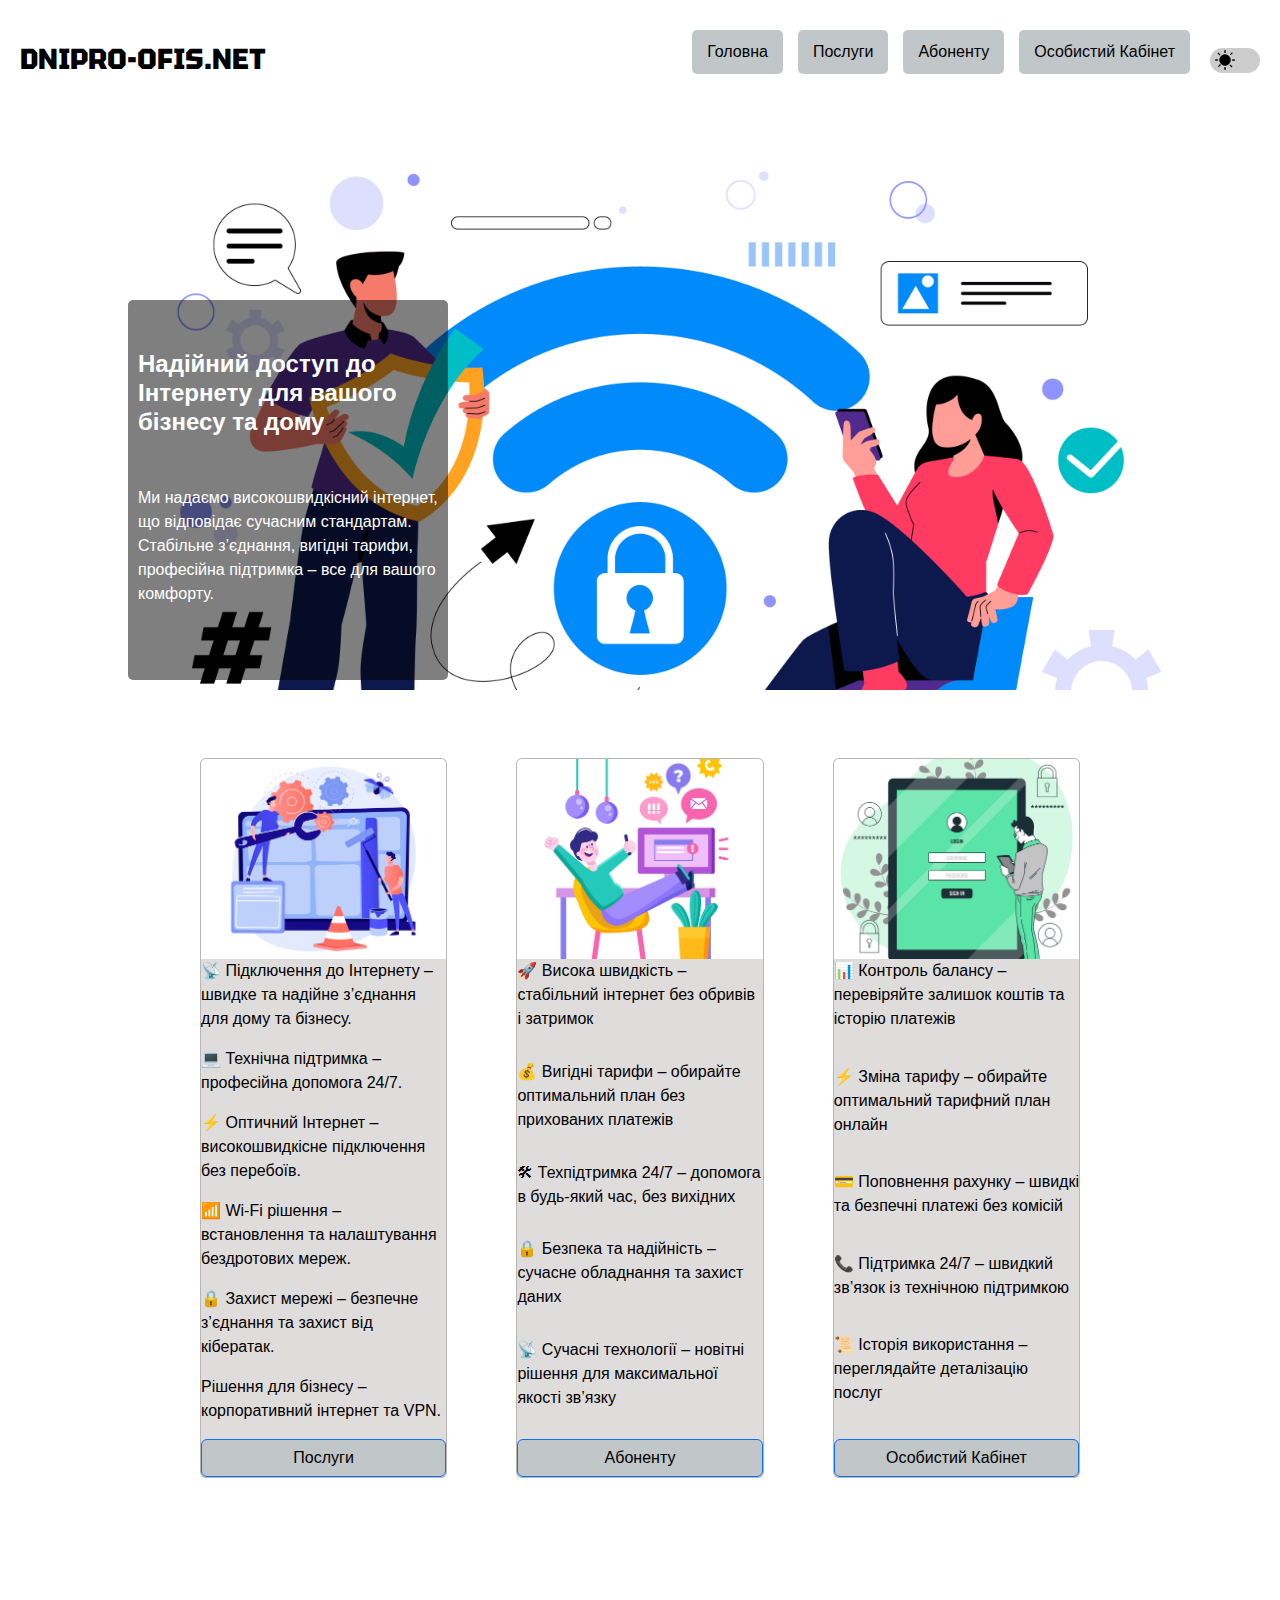
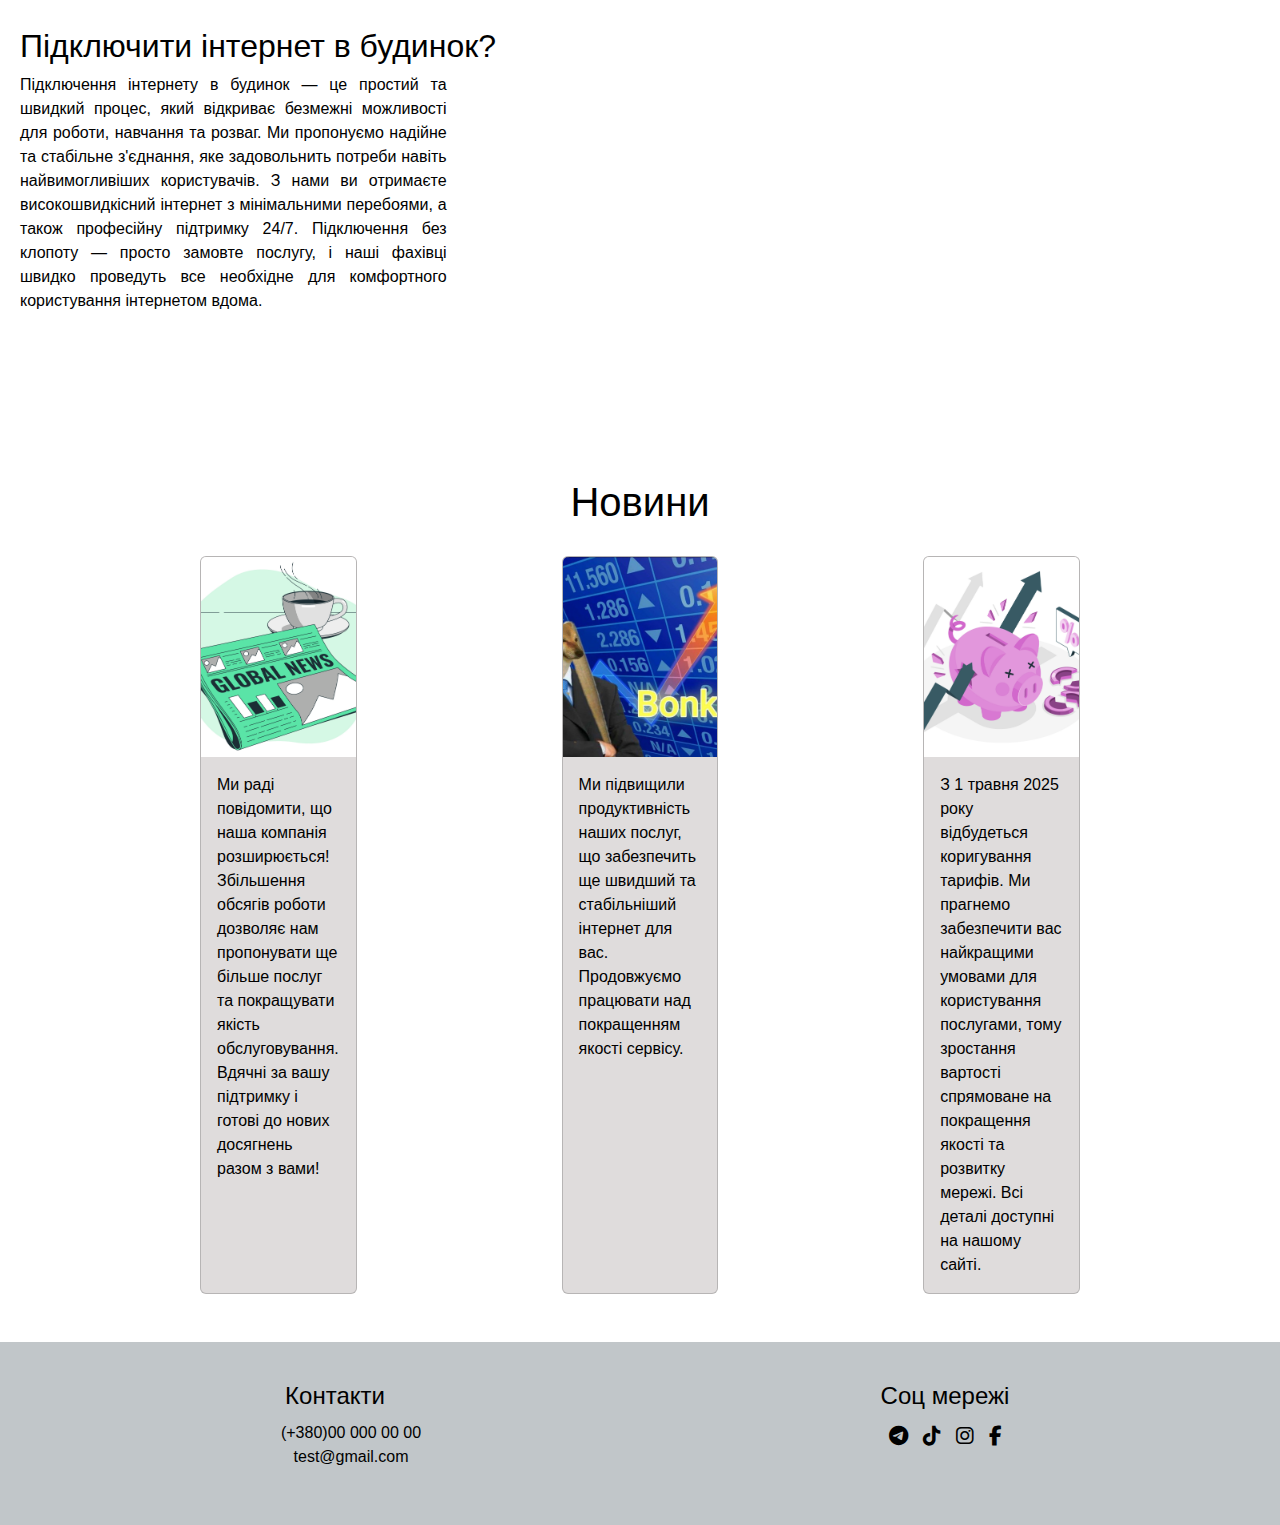
<file: index.html>
<!DOCTYPE html>
<html lang="uk">
<head>
    <meta charset="UTF-8">
    <meta name="viewport" content="width=device-width, initial-scale=1.0">
    <title>Dnipro-ofis.net - Надійний Інтернет для дому та бізнесу</title>
    <meta name="description" content="Надаємо високошвидкісний інтернет для дому та бізнесу. Стабільне з'єднання, вигідні тарифи, професійна підтримка 24/7.">
    <meta name="keywords" content="Інтернет, Послуги, Тарифи, Технічна підтримка, Підключення, Wi-Fi, VPN, Dnipro-ofis.net, якість">
   
    <link rel="icon" type="image/x-icon" href="img/icon.png">
    <link href="https://cdn.jsdelivr.net/npm/bootstrap@5.3.3/dist/css/bootstrap.min.css" rel="stylesheet" integrity="sha384-QWTKZyjpPEjISv5WaRU9OFeRpok6YctnYmDr5pNlyT2bRjXh0JMhjY6hW+ALEwIH" crossorigin="anonymous">
    <link rel="stylesheet" href="css/home.css" type="text/css">
    <link rel="stylesheet" type="text/css" href="https://cdnjs.cloudflare.com/ajax/libs/font-awesome/6.7.2/css/all.min.css" integrity="sha512-Evv84Mr4kqVGRNSgIGL/F/aIDqQb7xQ2vcrdIwxfjThSH8CSR7PBEakCr51Ck+w+/U6swU2Im1vVX0SVk9ABhg==" crossorigin="anonymous" referrerpolicy="no-referrer">
    <link rel="preconnect" href="https://fonts.googleapis.com">
    <link rel="preconnect" href="https://fonts.gstatic.com" crossorigin>
    <link href="https://fonts.googleapis.com/css2?family=Tektur:wght@400..900&display=swap" rel="stylesheet">
    
    <script >
        function googleTranslateElementInit() {
            new google.translate.TranslateElement({
                pageLanguage: 'uk', 
                includedLanguages: 'en,uk,ru,de,pl,es,fr', 
                layout: google.translate.TranslateElement.InlineLayout.SIMPLE
            }, 'google_translate_element');
        }
    </script>
    <script src="//translate.google.com/translate_a/element.js?cb=googleTranslateElementInit"></script>
</head>
<body>
    <div id="google_translate_element"></div>
    <div class="wrapper">
        <header class="cont">
            <!-- Голова -->
            <div class="container">
                <div class="header">
                    <span class="logo">Dnipro-ofis.net</span>
                    <div class="menu">
                        <ul class="menu">
                            <li><a href="index.html">Головна</a></li>
                            <li><a href="html/poslygu.html">Послуги</a></li>
                            <li><a href="html/abonent.html">Абоненту</a></li>
                            <li><a href="html/oskab.html">Особистий Кабінет</a></li>
                        </ul>
                        <div class="theme-toggle">
                            <label class="switch">
                                <input type="checkbox" id="theme-toggle">
                                <span class="slider">
                                    <img class="icon sun" src="img/sun.png" alt="Сонце">
                                    <img class="icon moon" src="img/moon.png" alt="Місяць">
                                </span>
                            </label>
                        </div>
                    </div>
                </div>
                <!-- Слайд -->
                <div id="carouselExample" class="carousel slide" data-bs-ride="carousel">
                    <div class="carousel-inner">
                        <div class="carousel-item active">
                            <img src="img/slaid1.jpg" class="d-block w-100" alt="">
                            <div class="carousel-caption d-md-block">
                                <h5>Надійний доступ до Інтернету для вашого бізнесу та дому</h5>
                                <p>Ми надаємо високошвидкісний інтернет, що відповідає сучасним стандартам. Стабільне з’єднання, вигідні тарифи, професійна підтримка – все для вашого комфорту.</p>
                            </div>
                        </div>
                        <div class="carousel-item">
                            <img src="img/slaid2.jpg" class="d-block w-100" alt="">
                            <div class="carousel-caption d-md-block">
                                <h5>Наші переваги</h5>
                                <p>✅ Висока швидкість і стабільний зв’язок</p>
                                <p>✅ Гнучкі тарифні плани для кожного</p>
                                <p>✅ 24/7 технічна підтримка</p>
                                <p>✅ Сучасні технології та обладнання</p>
                            </div>
                        </div>
                        <div class="carousel-item">
                            <img src="img/slaid4.jpg" class="d-block w-100" alt="">
                            <div class="carousel-caption d-md-block">
                                <h5>Контакти</h5>
                                <p>📍 Адреса:вул.Дмитра Яворницького 5</p>
                                <p>📞 Телефон: 095 000 00 00</p>
                                <p>📧 Email: test@gmail.com</p>
                            </div>
                        </div>
                    </div>
                    <button class="carousel-control-prev" type="button" data-bs-target="#carouselExample" data-bs-slide="prev">
                        <span class="carousel-control-prev-icon" aria-hidden="true"></span>
                        <span class="visually-hidden">Previous</span>
                    </button>
                    <button class="carousel-control-next" type="button" data-bs-target="#carouselExample" data-bs-slide="next">
                        <span class="carousel-control-next-icon" aria-hidden="true"></span>
                        <span class="visually-hidden">Next</span>
                    </button>
                </div>
            </div>
                <!-- 3 столба -->
                <div class="row mt-5">
                    <div class="col-md-43">
                        <div class="card">
                            <img src="img/poslg2.jpg" class="card-img-top" alt="">
                            <div class="card-body3">
                                <p>📡 Підключення до Інтернету – швидке та надійне з’єднання для дому та бізнесу.</p>
                                <p>💻 Технічна підтримка – професійна допомога 24/7.</p>
                                <p>⚡ Оптичний Інтернет – високошвидкісне підключення без перебоїв.</p>
                                <p>📶 Wi-Fi рішення – встановлення та налаштування бездротових мереж.</p>
                                <p>🔒 Захист мережі – безпечне з’єднання та захист від кібератак.</p>
                                <p>Рішення для бізнесу – корпоративний інтернет та VPN.</p>
                                <a href="html/poslygu.html" class="btn btn-primary">Послуги</a>
                            </div>
                        </div>
                    </div>
                    <div class="col-md-43">
                        <div class="card">
                            <img src="img/abon.jpg" class="card-img-top" alt="">
                            <div class="card-body3">
                                <p>🚀 Висока швидкість – стабільний інтернет без обривів і затримок</p>
                                <p>💰 Вигідні тарифи – обирайте оптимальний план без прихованих платежів</p>
                                <p>🛠 Техпідтримка 24/7 – допомога в будь-який час, без вихідних</p>
                                <p>🔒 Безпека та надійність – сучасне обладнання та захист даних</p>
                                <p>📡 Сучасні технології – новітні рішення для максимальної якості зв’язку</p>
                                <a href="html/abonent.html" class="btn btn-primary">Абоненту</a>
                            </div>
                        </div>
                    </div>
                    <div class="col-md-43">
                        <div class="card">
                            <img src="img/log.jpg" class="card-img-top" alt="">
                            <div class="card-body3">
                                <p>📊 Контроль балансу – перевіряйте залишок коштів та історію платежів</p>
                                <p>⚡ Зміна тарифу – обирайте оптимальний тарифний план онлайн</p>
                                <p>💳 Поповнення рахунку – швидкі та безпечні платежі без комісій</p>
                                <p>📞 Підтримка 24/7 – швидкий зв’язок із технічною підтримкою</p>
                                <p>📜 Історія використання – переглядайте деталізацію послуг</p>
                                <a href="html/oskab.html" class="btn btn-primary">Особистий Кабінет</a>
                            </div>
                        </div>
                    </div>
                </div>
                <!-- Текст Фото -->
                <div class="ron mt-5 d-flex align-items-center">
                    <div class="col-md-8">
                        <h2>Підключити інтернет в будинок?</h2>
                        <p class="custom-paragraph">
                            Підключення інтернету в будинок — це простий та швидкий процес, який відкриває безмежні можливості для роботи, навчання та розваг. Ми пропонуємо надійне та стабільне з'єднання, яке задовольнить потреби навіть найвимогливіших користувачів. З нами ви отримаєте високошвидкісний інтернет з мінімальними перебоями, а також професійну підтримку 24/7. Підключення без клопоту — просто замовте послугу, і наші фахівці швидко проведуть все необхідне для комфортного користування інтернетом вдома.
                        </p>
                    </div>
                    <div class="col-md-4">
                        <div class="hero-img">
                            <img src="img/women.jpg" class="img-fluid" alt="">
                        </div>
                    </div>
                </div>
                <!-- Новини -->
                <div class="row mt-5">
                    <h1>Новини</h1>
                    <div class="col-md-4">
                        <div class="card">
                            <img src="img/news.jpg" class="card-img-top" alt="">
                            <div class="card-body">
                                <p class="card-text">Ми раді повідомити, що наша компанія розширюється! Збільшення обсягів роботи дозволяє нам пропонувати ще більше послуг та покращувати якість обслуговування. Вдячні за вашу підтримку і готові до нових досягнень разом з вами!</p>
                            </div>
                        </div>
                    </div>
                    <div class="col-md-4">
                        <div class="card">
                            <img src="img/bonks.jpg" class="card-img-top" alt="">
                            <div class="card-body">
                                <p class="card-text">Ми підвищили продуктивність наших послуг, що забезпечить ще швидший та стабільніший інтернет для вас. Продовжуємо працювати над покращенням якості сервісу.</p>
                            </div>
                        </div>
                    </div>
                    <div class="col-md-4">
                        <div class="card">
                            <img src="img/cena_stonks.jpg" class="card-img-top" alt="">
                            <div class="card-body">
                                <p class="card-text">З 1 травня 2025 року відбудеться коригування тарифів. Ми прагнемо забезпечити вас найкращими умовами для користування послугами, тому зростання вартості спрямоване на покращення якості та розвитку мережі. Всі деталі доступні на нашому сайті.</p>
                            </div>
                        </div>
                    </div>
                </div>
                <!-- Підвал -->
                <div class="footer mt-5">
                    <div class="container">
                        <div class="rov">
                            <div class="footer-col">
                                <h4>Контакти</h4>
                                <ul>
                                    <li>(+380)00 000 00 00</li>
                                    <li>test@gmail.com</li>
                                </ul>
                            </div>
                            <div class="footer-col">
                                <h4>Соц мережі</h4>
                                <div class="social-links">
                                    <a href="#"><i class="fab fa-telegram"></i></a>
                                    <a href="#"><i class="fab fa-tiktok"></i></a>
                                    <a href="#"><i class="fab fa-instagram"></i></a>
                                    <a href="#"><i class="fab fa-facebook-f"></i></a>
                                </div>
                            </div>
                        </div>
                    </div>
                </div>
        </header>
    </div>
<script src="https://cdn.jsdelivr.net/npm/bootstrap@5.3.3/dist/js/bootstrap.bundle.min.js" integrity="sha384-YvpcrYf0tY3lHB60NNkmXc5s9fDVZLESaAA55NDzOxhy9GkcIdslK1eN7N6jIeHz" crossorigin="anonymous"></script>
<script>
    window.addEventListener("scroll", function() {
        const heroImage = document.querySelector('.hero-img');
        const rect = heroImage.getBoundingClientRect();

        // Перевіряємо, чи зображення потрапило в область видимості
        if (rect.top < window.innerHeight - 100) {
            heroImage.classList.add('show');
        }
    });
</script>
<script src="javascript/home.js"></script>
</body>
</html>
</file>
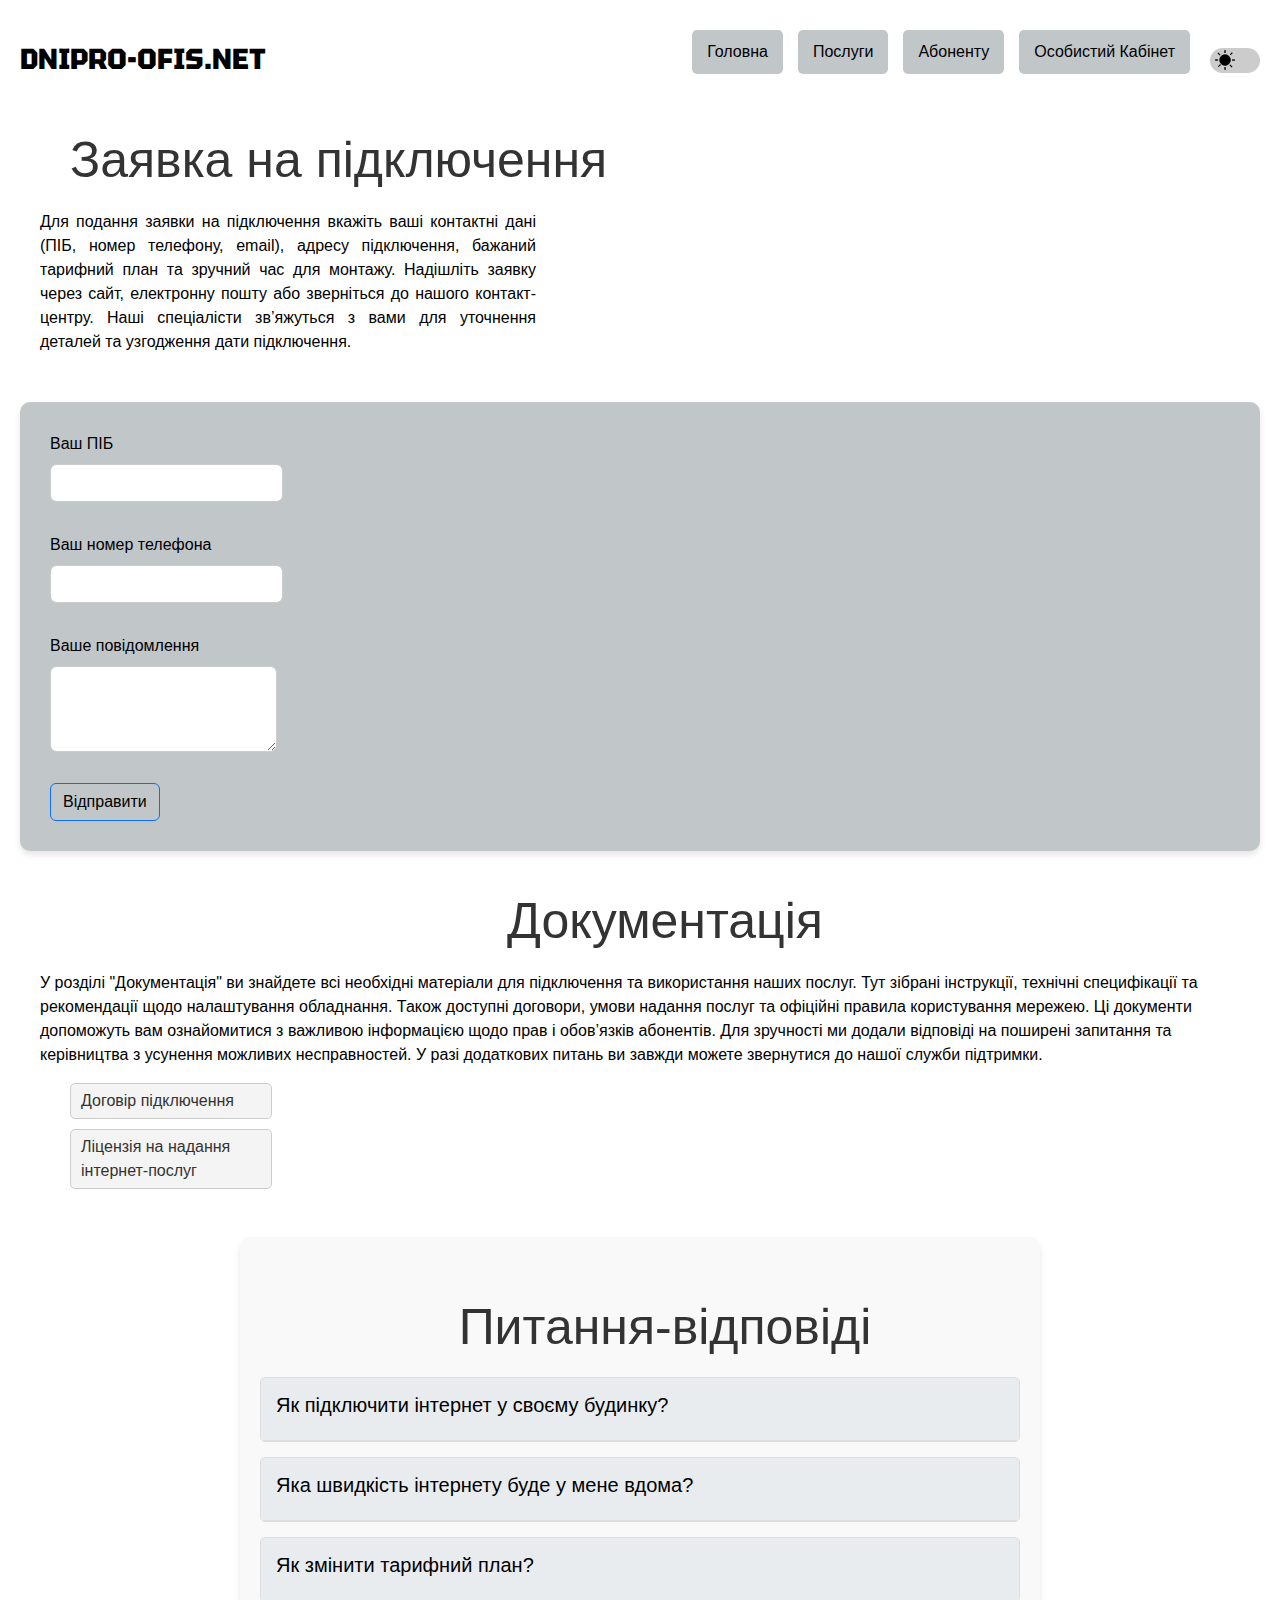
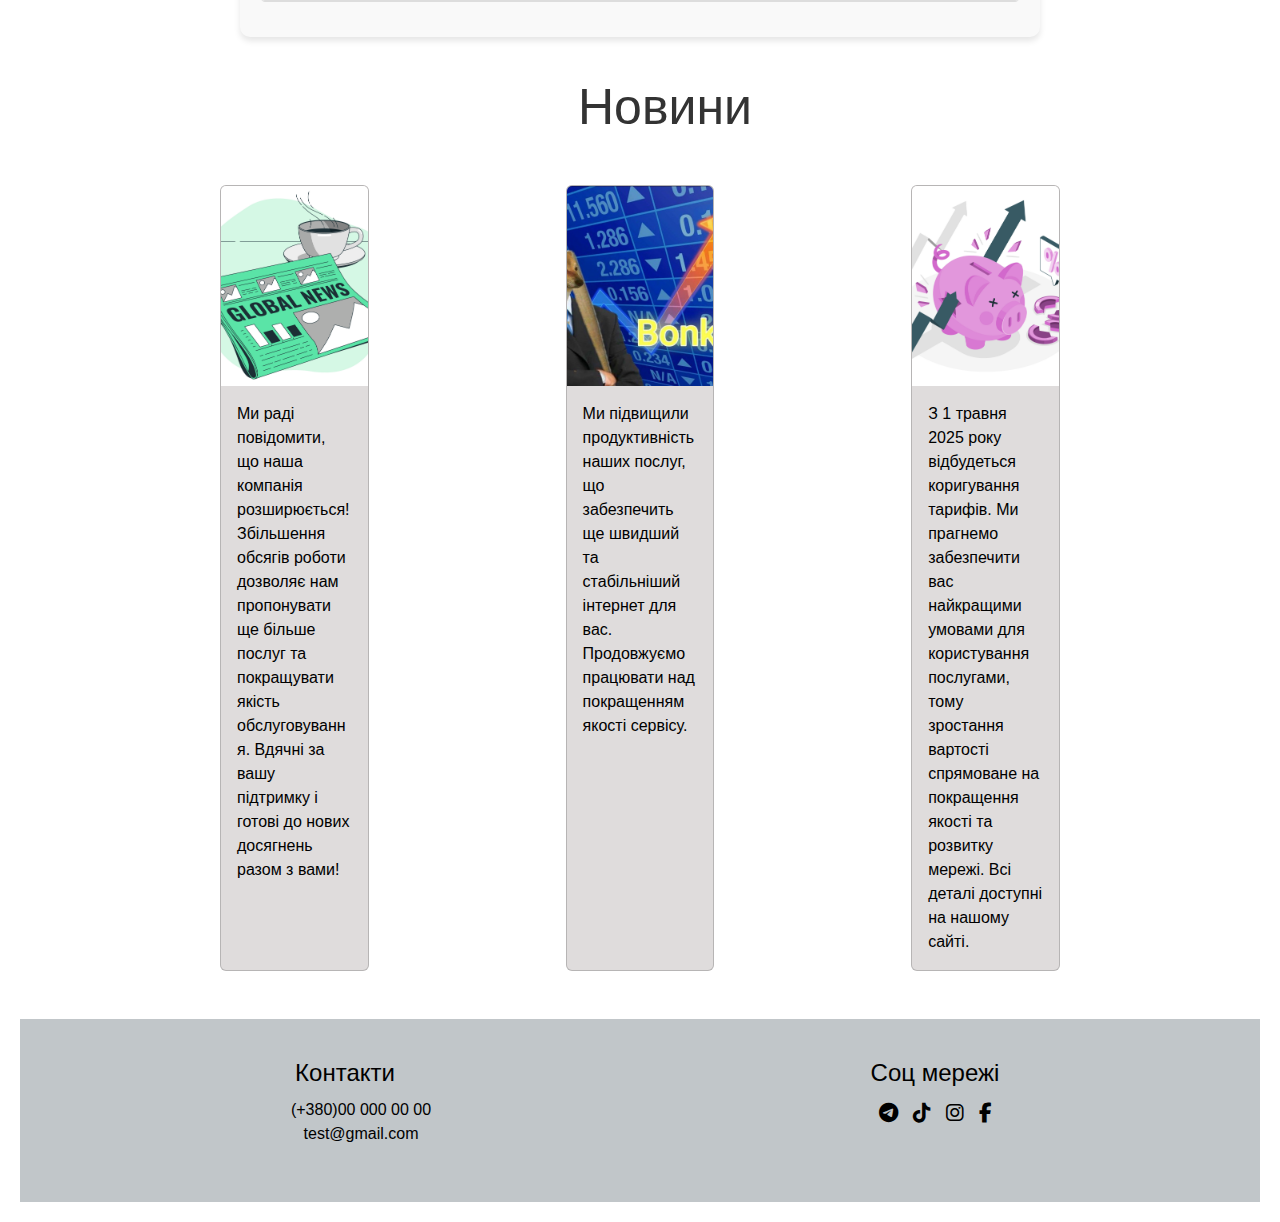
<file: html/abonent.html>
<!DOCTYPE html>
<html lang="uk">
<head>
    <meta charset="UTF-8">
    <meta name="viewport" content="width=device-width, initial-scale=1.0">
    <title>Для абонентів - Dnipro-ofis.net</title>
    <meta name="description" content="Інформація для абонентів: як підключити інтернет, змінити тариф, оплатити послуги або отримати технічну підтримку.">
    <meta name="keywords" content="Інтернет, Послуги, Тарифи, Технічна підтримка, Підключення, Wi-Fi, VPN, Dnipro-ofis.net">

    <link rel="icon" type="image/x-icon" href="../img/icon.png">
    <link href="https://cdn.jsdelivr.net/npm/bootstrap@5.3.3/dist/css/bootstrap.min.css" rel="stylesheet" integrity="sha384-QWTKZyjpPEjISv5WaRU9OFeRpok6YctnYmDr5pNlyT2bRjXh0JMhjY6hW+ALEwIH" crossorigin="anonymous">
    <link rel="stylesheet" href="../css/home.css" type="text/css">
    <link rel="stylesheet" href="../css/abonent.css" type="text/css">
    <link rel="stylesheet" type="text/css" href="https://cdnjs.cloudflare.com/ajax/libs/font-awesome/6.7.2/css/all.min.css" integrity="sha512-Evv84Mr4kqVGRNSgIGL/F/aIDqQb7xQ2vcrdIwxfjThSH8CSR7PBEakCr51Ck+w+/U6swU2Im1vVX0SVk9ABhg==" crossorigin="anonymous" referrerpolicy="no-referrer">
    <link rel="preconnect" href="https://fonts.googleapis.com">
    <link rel="preconnect" href="https://fonts.gstatic.com" crossorigin>
    <link href="https://fonts.googleapis.com/css2?family=Tektur:wght@400..900&display=swap" rel="stylesheet">
    
    <script>
        function googleTranslateElementInit() {
            new google.translate.TranslateElement({
                pageLanguage: 'uk', 
                includedLanguages: 'en,uk,ru,de,pl,es,fr', 
                layout: google.translate.TranslateElement.InlineLayout.SIMPLE
            }, 'google_translate_element');
        }
    </script>
    <script src="//translate.google.com/translate_a/element.js?cb=googleTranslateElementInit"></script>
</head>
<body>
    <div id="google_translate_element"></div>
    <div class="wrapper">
        <header class="cont">
            <!-- Голова -->
            <div class="container">
                <div class="header">
                    <span class="logo">Dnipro-ofis.net</span>
                    <div class="menu">
                        <ul class="menu">
                            <li><a href="../index.html">Головна</a></li>
                            <li><a href="poslygu.html">Послуги</a></li>
                            <li><a href="abonent.html">Абоненту</a></li>
                            <li><a href="oskab.html">Особистий Кабінет</a></li>
                        </ul>
                        <div class="theme-toggle">
                            <label class="switch">
                                <input type="checkbox" id="theme-toggle">
                                <span class="slider">
                                    <img class="icon sun" src="../img/sun.png" alt="Сонце">
                                    <img class="icon moon" src="../img/moon.png" alt="Місяць">
                                </span>
                            </label>
                        </div>
                    </div>
                </div>
                <!--Зворотній зв'язок-->
                <h1 class="section-title">Заявка на підключення</h1>
                <p class="section">Для подання заявки на підключення вкажіть ваші контактні дані (ПІБ, номер телефону, email), адресу підключення, бажаний тарифний план та зручний час для монтажу. Надішліть заявку через сайт, електронну пошту або зверніться до нашого контакт-центру. Наші спеціалісти зв’яжуться з вами для уточнення деталей та узгодження дати підключення.</p>
                <div class="feedback-section container mt-5">
                    <form action="https://formsubmit.co/stepanenko060320@gmail.com" method="POST">
                        <input type="hidden" name="_captcha" value="false">
                        <div class="mb-3">
                            <label for="name" class="form-label">Ваш ПІБ</label>
                            <input type="text" class="form-control" id="name" name="name" required>
                        </div>
                        <div class="mb-3">
                            <label for="phone" class="form-label">Ваш номер телефона</label>
                            <input type="tel" class="form-control" id="phone" name="phone" required pattern="\+?[0-9\s\-\(\)]{7,}">
                        </div>
                        <div class="mb-3">
                            <label for="message" class="form-label">Ваше повідомлення</label>
                            <textarea class="form-control" id="message" name="message" rows="3" required></textarea>
                        </div>
                        <button type="submit" class="btn btn-primary">Відправити</button>
                    </form>
                </div>

                <!-- Спливаюче повідомлення -->
                <div id="alertBox" style="display: none;" class="alert alert-success mt-3" role="alert">
                    ✅ Ваше повідомлення успішно відправлено!
                </div>

                <!-- Документация -->
                <h1 class="section-centr">Документація</h1>
                <p class="section1">У розділі "Документація" ви знайдете всі необхідні матеріали для підключення та використання наших послуг. Тут зібрані інструкції, технічні специфікації та рекомендації щодо налаштування обладнання.

                    Також доступні договори, умови надання послуг та офіційні правила користування мережею. Ці документи допоможуть вам ознайомитися з важливою інформацією щодо прав і обов’язків абонентів.
                    
                    Для зручності ми додали відповіді на поширені запитання та керівництва з усунення можливих несправностей. У разі додаткових питань ви завжди можете звернутися до нашої служби підтримки.</p>
                <div class="docs-links">
                    <a href="../docs/dogovor.pdf" target="_blank" download>Договір підключення</a>
                    <a href="../docs/licens.pdf" target="_blank" download>Ліцензія на надання інтернет-послуг</a>
                </div>
                <!-- вопрос ответ -->
                <div class="faq-section mt-5">
                    <h1 class="section-centr">Питання-відповіді</h1>
                    <div class="faq-item">
                        <div class="faq-question">
                            <h5>Як підключити інтернет у своєму будинку?</h5>
                        </div>
                        <div class="faq-answer">
                            <p>Щоб підключити інтернет, залиште заявку на нашому сайті або зв’яжіться з оператором. Наші спеціалісти узгодять дату монтажу та проведуть підключення у зручний для вас час.</p>
                        </div>
                    </div>
                    <div class="faq-item">
                        <div class="faq-question">
                            <h5>Яка швидкість інтернету буде у мене вдома?</h5>
                        </div>
                        <div class="faq-answer">
                            <p>Швидкість залежить від обраного тарифного плану. У реальних умовах вона може змінюватися через особливості мережі, завантаженість каналу та якість обладнання.</p>
                        </div>
                    </div>
                    <div class="faq-item">
                        <div class="faq-question">
                            <h5>Як змінити тарифний план?</h5>
                        </div>
                        <div class="faq-answer">
                            <p>Змінити тариф можна через особистий кабінет на сайті або звернувшись до нашої служби підтримки. Зміна тарифу набуває чинності з початку наступного розрахункового періоду.</p>
                        </div>
                    </div>
                </div>
                <!-- Новини -->
                <h1 class="section-centr">Новини</h1>
                <div class="row mt-5">
                    <div class="col-md-4">
                        <div class="card">
                            <img src="../img/news.jpg" class="card-img-top" alt="">
                            <div class="card-body">
                                <p class="card-text">Ми раді повідомити, що наша компанія розширюється! Збільшення обсягів роботи дозволяє нам пропонувати ще більше послуг та покращувати якість обслуговування. Вдячні за вашу підтримку і готові до нових досягнень разом з вами!</p>
                            </div>
                        </div>
                    </div>
                    <div class="col-md-4">
                        <div class="card">
                            <img src="../img/bonks.jpg" class="card-img-top" alt="">
                            <div class="card-body">
                                <p class="card-text">Ми підвищили продуктивність наших послуг, що забезпечить ще швидший та стабільніший інтернет для вас. Продовжуємо працювати над покращенням якості сервісу.</p>
                            </div>
                        </div>
                    </div>
                    <div class="col-md-4">
                        <div class="card">
                            <img src="../img/cena_stonks.jpg" class="card-img-top" alt="">
                            <div class="card-body">
                                <p class="card-text">З 1 травня 2025 року відбудеться коригування тарифів. Ми прагнемо забезпечити вас найкращими умовами для користування послугами, тому зростання вартості спрямоване на покращення якості та розвитку мережі. Всі деталі доступні на нашому сайті.</p>
                            </div>
                        </div>
                    </div>
                </div>
                <!-- Підвал -->
                <div class="footer mt-5">
                    <div class="container">
                        <div class="rov">
                            <div class="footer-col">
                                <h4>Контакти</h4>
                                <ul>
                                    <li>(+380)00 000 00 00</li>
                                    <li>test@gmail.com</li>
                                </ul>
                            </div>
                            <div class="footer-col">
                                <h4>Соц мережі</h4>
                                <div class="social-links">
                                    <a href="#"><i class="fab fa-telegram"></i></a>
                                    <a href="#"><i class="fab fa-tiktok"></i></a>
                                    <a href="#"><i class="fab fa-instagram"></i></a>
                                    <a href="#"><i class="fab fa-facebook-f"></i></a>
                                </div>
                            </div>
                        </div>
                    </div>
                </div>
            </div>
        </header>
    </div>
    <script src="https://cdn.jsdelivr.net/npm/bootstrap@5.3.3/dist/js/bootstrap.bundle.min.js" integrity="sha384-YvpcrYf0tY3lHB60NNkmXc5s9fDVZLESaAA55NDzOxhy9GkcIdslK1eN7N6jIeHz" crossorigin="anonymous"></script>
    <!-- JavaScript для показу спливаючого повідомлення -->
    <script>
        document.querySelector("form").addEventListener("submit", function(e) {
            e.preventDefault(); // Отключаем стандартную отправку
        
            const form = e.target;
            const formData = new FormData(form);
        
            fetch(form.action, {
                method: "POST",
                body: formData,
                headers: {
                    'Accept': 'application/json'
                }
            })
            .then(response => {
                if (response.ok) {
                    // Показуємо спливаюче повідомлення з анімацією
                    const alertBox = document.getElementById("alertBox");
                    alertBox.style.display = "block"; // Спочатку виводимо повідомлення
                    setTimeout(() => {
                        alertBox.classList.add("show"); // Додаємо клас для плавного показу
                    }, 10); // Трішки затримуємо для анімації
        
                    setTimeout(() => {
                        alertBox.classList.remove("show"); // Видаляємо клас після 3 секунд, щоб зникло
                    }, 3000);
        
                    setTimeout(() => {
                        alertBox.style.display = "none"; // Приховуємо повідомлення після зникнення
                    }, 3500); // Час, коли воно має зникнути
        
                    form.reset(); // Очищення форми
                } else {
                    alert("Помилка при відправці. Будь ласка, спробуйте пізніше.");
                }
            })
            .catch(error => {
                alert("Помилка з'єднання. Спробуйте пізніше.");
            });
        });
    </script>
    <script>
        document.querySelectorAll('.faq-question').forEach(question => {
            question.addEventListener('click', () => {
                const answer = question.nextElementSibling;

                // Скрыть все ответы, кроме текущего
                document.querySelectorAll('.faq-answer').forEach(ans => {
                    if (ans !== answer) {
                        ans.classList.remove('show');
                    }
                });

                // Переключить видимость текущего ответа
                answer.classList.toggle('show');
            });
        });  
    </script>
    <script src="../javascript/home.js"></script>
</body>
</html>
</file>
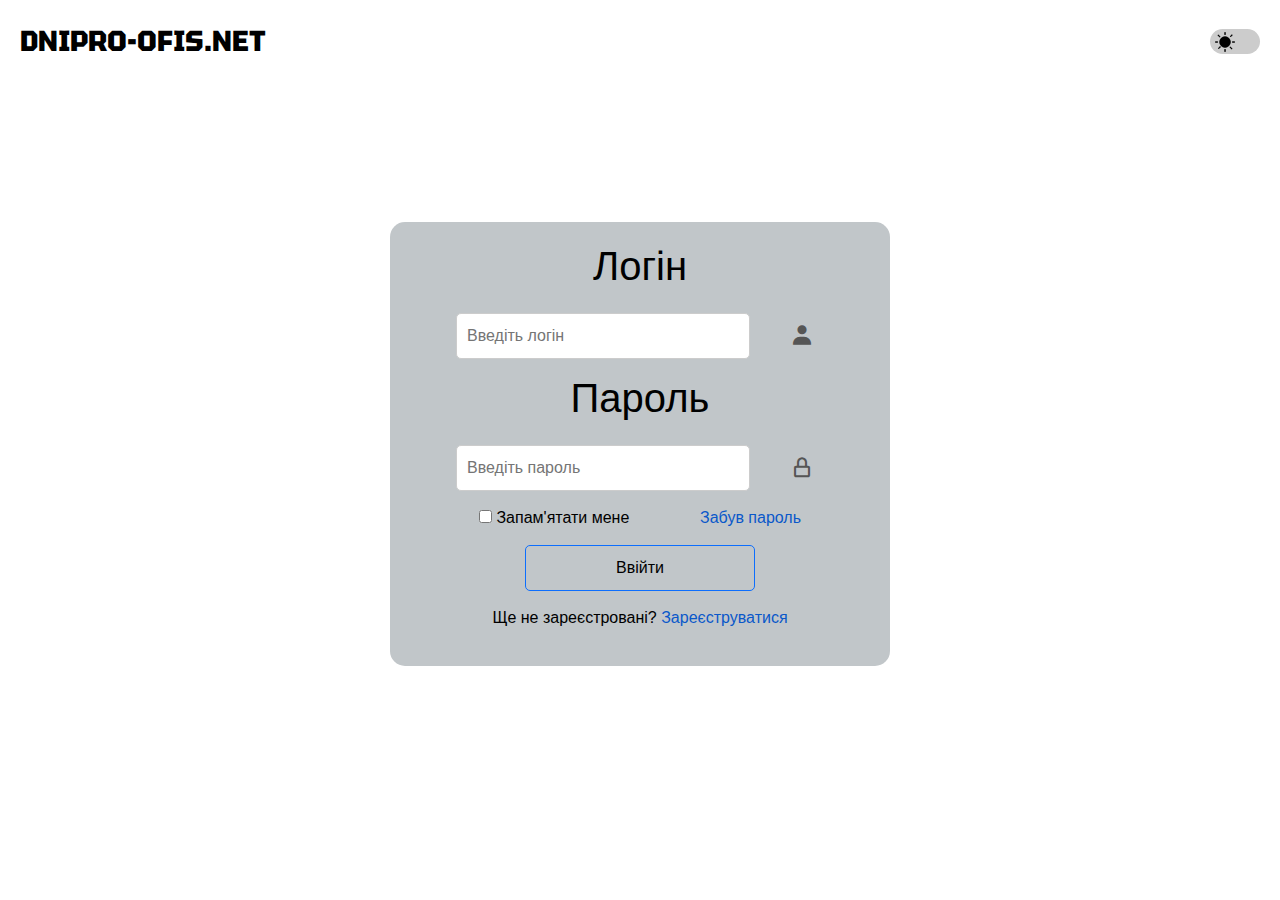
<file: html/oskab.html>
<!DOCTYPE html>
<html lang="uk">
<head>
    <meta charset="UTF-8">
    <meta name="viewport" content="width=device-width, initial-scale=1.0">
    <title>Особистий Кабінет - Dnipro-ofis.net</title>
    <meta name="description" content="Інформація для абонентів: як підключити інтернет, змінити тариф, оплатити послуги або отримати технічну підтримку.">
    <meta name="keywords" content="Інтернет, Послуги, Тарифи, Технічна підтримка, Підключення, Wi-Fi, VPN, Dnipro-ofis.net">

    <link rel="icon" type="image/x-icon" href="../img/icon.png">
    <link href="https://cdn.jsdelivr.net/npm/bootstrap@5.3.3/dist/css/bootstrap.min.css" rel="stylesheet" integrity="sha384-QWTKZyjpPEjISv5WaRU9OFeRpok6YctnYmDr5pNlyT2bRjXh0JMhjY6hW+ALEwIH" crossorigin="anonymous">
    <link rel="stylesheet" href="../css/home.css" type="text/css">
    <link rel="stylesheet" href="../css/oskab.css" type="text/css">
    <link href='https://unpkg.com/boxicons@2.1.4/css/boxicons.min.css' rel='stylesheet'>
    <link rel="stylesheet" type="text/css" href="https://cdnjs.cloudflare.com/ajax/libs/font-awesome/6.7.2/css/all.min.css" integrity="sha512-Evv84Mr4kqVGRNSgIGL/F/aIDqQb7xQ2vcrdIwxfjThSH8CSR7PBEakCr51Ck+w+/U6swU2Im1vVX0SVk9ABhg==" crossorigin="anonymous" referrerpolicy="no-referrer">
    <link rel="preconnect" href="https://fonts.googleapis.com">
    <link rel="preconnect" href="https://fonts.gstatic.com" crossorigin>
    <link href="https://fonts.googleapis.com/css2?family=Tektur:wght@400..900&display=swap" rel="stylesheet">
</head>
<body>
    <!-- Голова -->
    <div class="container">
        <div class="header">
            <span class="logo">Dnipro-ofis.net</span>
            <div class="menu">
                <div class="theme-toggle">
                    <label class="switch">
                        <input type="checkbox" id="theme-toggle">
                        <span class="slider">
                            <img class="icon sun" src="../img/sun.png" alt="Сонце">
                            <img class="icon moon" src="../img/moon.png" alt="Місяць">
                        </span>
                    </label>
                </div>
            </div>
        </div>
    </div>
    <header class="cont">
        <!-- Логін пароль -->
        <form>
            <div class="kont">
                <h1>Логін</h1>
                <div class="input-box">
                    <input type="text" required placeholder="Введіть логін">
                    <i class='bx bxs-user' style="font-size: 24px;"></i>
                </div>
                <h1>Пароль</h1>
                <div class="input-box">
                    <input type="password" required placeholder="Введіть пароль">
                    <i class='bx bx-lock-alt' style="font-size: 24px;"></i>
                </div>
                <div class="remember">
                    <label><input type="checkbox"> Запам'ятати мене</label>
                    <a href="#">Забув пароль</a>
                </div>
                <button type="submit" class="btn btn-primary">Ввійти</button>
                <div class="register-link">
                    <p>Ще не зареєстровані? <a href="#">Зареєструватися</a></p>
                </div>
            </div>
        </form>
    </header>
    <script src="https://cdn.jsdelivr.net/npm/bootstrap@5.3.3/dist/js/bootstrap.bundle.min.js" integrity="sha384-YvpcrYf0tY3lHB60NNkmXc5s9fDVZLESaAA55NDzOxhy9GkcIdslK1eN7N6jIeHz" crossorigin="anonymous"></script>
    <script src="../javascript/home.js"></script>
</body>
</html>
</file>
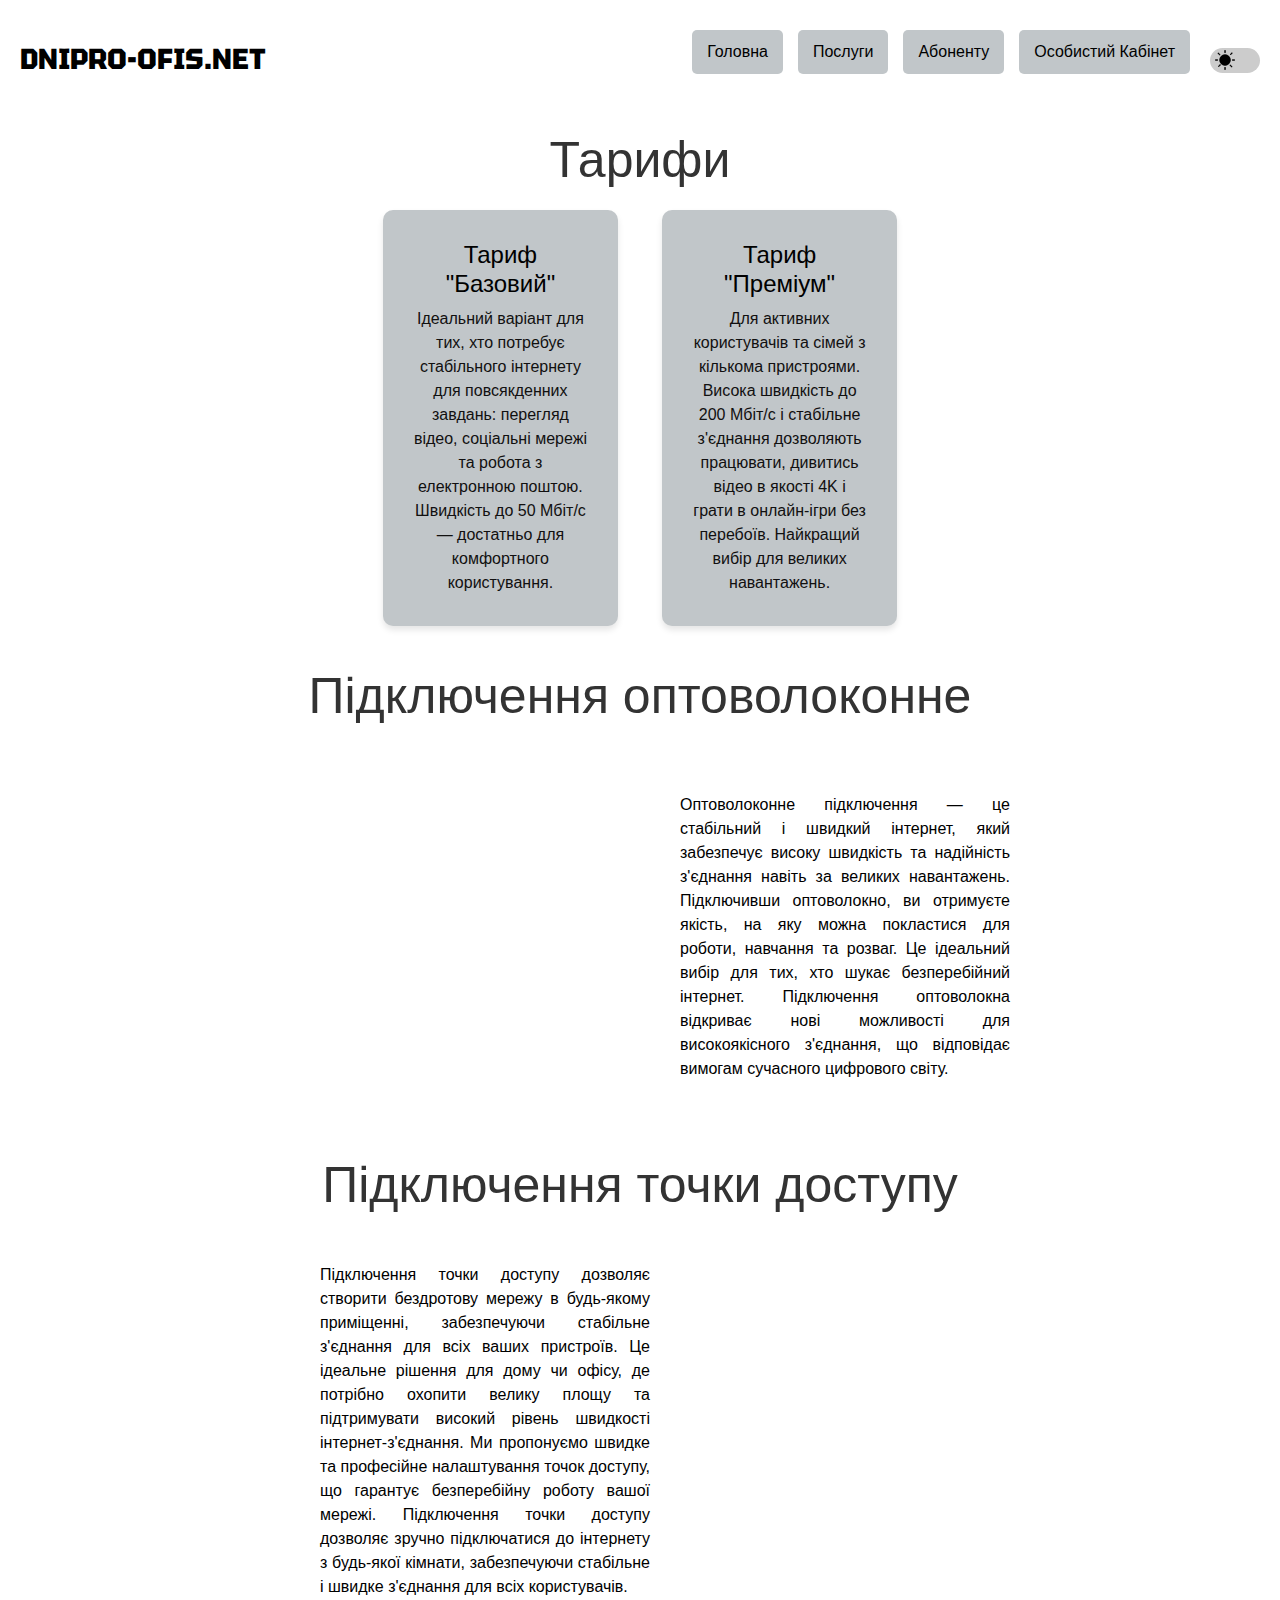
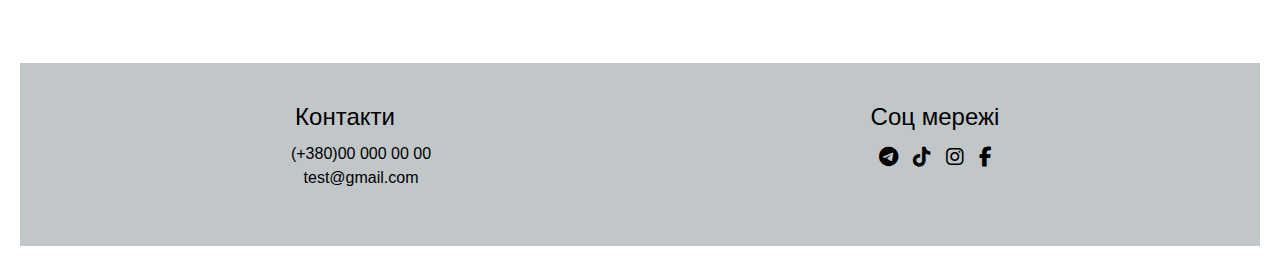
<file: html/poslygu.html>
<!DOCTYPE html>
<html lang="uk">
<head>
    <meta charset="UTF-8">
    <meta name="viewport" content="width=device-width, initial-scale=1.0">
    <title>Послуги - Dnipro-ofis.net</title>
    <meta name="description" content="Ознайомтесь із нашими послугами: підключення до інтернету, Wi-Fi рішення, захист мережі, корпоративні рішення та багато іншого.">
    <meta name="keywords" content="Інтернет, Послуги, Тарифи, Технічна підтримка, Підключення, Wi-Fi, VPN, Dnipro-ofis.net">

    <link rel="icon" type="image/x-icon" href="../img/icon.png">
    <link href="https://cdn.jsdelivr.net/npm/bootstrap@5.3.3/dist/css/bootstrap.min.css" rel="stylesheet" integrity="sha384-QWTKZyjpPEjISv5WaRU9OFeRpok6YctnYmDr5pNlyT2bRjXh0JMhjY6hW+ALEwIH" crossorigin="anonymous">
    <link rel="stylesheet" href="../css/home.css" type="text/css">
    <link rel="stylesheet" href="../css/poslygu.css" type="text/css">
    <link rel="stylesheet" type="text/css" href="https://cdnjs.cloudflare.com/ajax/libs/font-awesome/6.7.2/css/all.min.css" integrity="sha512-Evv84Mr4kqVGRNSgIGL/F/aIDqQb7xQ2vcrdIwxfjThSH8CSR7PBEakCr51Ck+w+/U6swU2Im1vVX0SVk9ABhg==" crossorigin="anonymous" referrerpolicy="no-referrer" >
    <link rel="preconnect" href="https://fonts.googleapis.com">
    <link rel="preconnect" href="https://fonts.gstatic.com" crossorigin>
    <link href="https://fonts.googleapis.com/css2?family=Tektur:wght@400..900&display=swap" rel="stylesheet">
    
    <script >
        function googleTranslateElementInit() {
            new google.translate.TranslateElement({
                pageLanguage: 'uk', 
                includedLanguages: 'en,uk,ru,de,pl,es,fr', 
                layout: google.translate.TranslateElement.InlineLayout.SIMPLE
            }, 'google_translate_element');
        }
    </script>
    <script src="//translate.google.com/translate_a/element.js?cb=googleTranslateElementInit"></script>
</head>
<body>
    <div id="google_translate_element"></div>
    <div class="wrapper">
        <header class="cont">
            <!-- Голова -->
            <div class="container">
                <div class="header">
                    <span class="logo">Dnipro-ofis.net</span>
                    <div class="menu">
                        <ul class="menu">
                            <li><a href="../index.html">Головна</a></li>
                            <li><a href="poslygu.html">Послуги</a></li>
                            <li><a href="abonent.html">Абоненту</a></li>
                            <li><a href="oskab.html">Особистий Кабінет</a></li>
                        </ul>
                        <div class="theme-toggle">
                            <label class="switch">
                                <input type="checkbox" id="theme-toggle">
                                <span class="slider">
                                    <img class="icon sun" src="../img/sun.png" alt="Сонце">
                                    <img class="icon moon" src="../img/moon.png" alt="Місяць">
                                </span>
                            </label>
                        </div>
                    </div>
                </div>
                <!-- Тариф -->
                <h1 class="section-title">Тарифи</h1>
                <div class="tariffs-section">
                    <div class="row">
                        <div class="col-md-4">
                            <div class="card">
                                <div class="card-body">
                                    <h4 class="card-title">Тариф "Базовий"</h4>
                                    <p class="card-text">Ідеальний варіант для тих, хто потребує стабільного інтернету для повсякденних завдань: перегляд відео, соціальні мережі та робота з електронною поштою. Швидкість до 50 Мбіт/с — достатньо для комфортного користування.</p>
                                </div>
                            </div>
                        </div>
                        <div class="col-md-4">
                            <div class="card">
                                <div class="card-body">
                                    <h4 class="card-title">Тариф "Преміум"</h4>
                                    <p class="card-text">Для активних користувачів та сімей з кількома пристроями. Висока швидкість до 200 Мбіт/с і стабільне з'єднання дозволяють працювати, дивитись відео в якості 4K і грати в онлайн-ігри без перебоїв. Найкращий вибір для великих навантажень.</p>
                                </div>
                            </div>
                        </div>
                    </div>
                </div>
                <!-- Текст Фото -->
                <h1 class="section-title">Підключення оптоволоконне</h1>
                <div class="ron1 mt-5 d-flex align-items-center">
                    <div class="col1-md-4">
                        <div class="hero1-img">
                            <img src="../img/optov2.jpg" class="img-fluid" alt="">
                        </div>
                    </div>
                    <div class="col1-md-8">
                        <p class="custom-paragraph2">
                            Оптоволоконне підключення — це стабільний і швидкий інтернет, який забезпечує високу швидкість та надійність з'єднання навіть за великих навантажень. Підключивши оптоволокно, ви отримуєте якість, на яку можна покластися для роботи, навчання та розваг.
                            Це ідеальний вибір для тих, хто шукає безперебійний інтернет. Підключення оптоволокна відкриває нові можливості для високоякісного з'єднання, що відповідає вимогам сучасного цифрового світу.
                        </p>
                    </div>
                </div>
                <!-- Текст Фото 2 -->
                <h1 class="section-title">Підключення точки доступу</h1>
                <div class="ron1 mt-5 d-flex align-items-center">
                    <div class="col1-md-8">
                        <p class="custom-paragraph1">
                            Підключення точки доступу дозволяє створити бездротову мережу в будь-якому приміщенні, забезпечуючи стабільне з'єднання для всіх ваших пристроїв. Це ідеальне рішення для дому чи офісу, де потрібно охопити велику площу та підтримувати високий рівень швидкості інтернет-з'єднання.
                            Ми пропонуємо швидке та професійне налаштування точок доступу, що гарантує безперебійну роботу вашої мережі. Підключення точки доступу дозволяє зручно підключатися до інтернету з будь-якої кімнати, забезпечуючи стабільне і швидке з'єднання для всіх користувачів.
                        </p>
                    </div>
                    <div class="col1-md-4">
                        <div class="hero1-img">
                            <img src="../img/radio2.jpg" class="img-fluid" alt="">
                        </div>
                    </div>
                </div>
                <!-- Підвал -->
                <div class="footer mt-5">
                    <div class="container">
                        <div class="rov">
                            <div class="footer-col">
                                <h4>Контакти</h4>
                                <ul>
                                    <li>(+380)00 000 00 00</li>
                                    <li>test@gmail.com</li>
                                </ul>
                            </div>
                            <div class="footer-col">
                                <h4>Соц мережі</h4>
                                <div class="social-links">
                                    <a href="#"><i class="fab fa-telegram"></i></a>
                                    <a href="#"><i class="fab fa-tiktok"></i></a>
                                    <a href="#"><i class="fab fa-instagram"></i></a>
                                    <a href="#"><i class="fab fa-facebook-f"></i></a>
                                </div>
                            </div>
                        </div>
                    </div>
                </div>
            </div>
        </header>
    </div>
<script src="https://cdn.jsdelivr.net/npm/bootstrap@5.3.3/dist/js/bootstrap.bundle.min.js" integrity="sha384-YvpcrYf0tY3lHB60NNkmXc5s9fDVZLESaAA55NDzOxhy9GkcIdslK1eN7N6jIeHz" crossorigin="anonymous"></script>
<script>
    function showOnScroll(selector) {
        const elements = document.querySelectorAll(selector);

        elements.forEach(el => {
            const rect = el.getBoundingClientRect();
            if (rect.top < window.innerHeight - 100) {
                el.classList.add('show');
            }
        });
    }

    window.addEventListener("scroll", () => {
        showOnScroll('.hero-img');
        showOnScroll('.hero1-img');
    });

    window.addEventListener("load", () => {
        showOnScroll('.hero-img');
        showOnScroll('.hero1-img');
    });
</script>
<script src="../javascript/home.js"></script>
</body>
</html>
</file>
<file: css/home.css>
/* Общее */
* {
    margin: 0;
    padding: 0;
    box-sizing: border-box;
}

#google_translate_element {
    margin-top: 10px;
    text-align: right;
}

.goog-te-banner-frame {
    display: none !important;
}

body {
    font-family: Arial, sans-serif;
    background-color: #ffffff; /* Белый фон */
    color: #000000; /* Черный текст */
    transition: background-color 0.3s ease, color 0.3s ease;
    top: 0 !important;
}

img {
    max-width: 100%;
    height: auto;
}

.wrapper {
    background: radial-gradient(circle, rgba(255,255,255,1) 0%, rgba(255,255,255,1) 100%);
    width: 100%;
}
/* Светлая тема (по умолчанию) */
header.cont {
    background-color: #ffffff; /* Белый фон */
    color: #000000; /* Черный текст */
    transition: background-color 0.3s ease, color 0.3s ease;
}

/* Навигация */
.header {
    display: flex;
    align-items: center;
    justify-content: space-between;
}

.logo {
    text-transform: uppercase;
    font-size: 29px;
    font-weight: 800;
    font-family: "Tektur", sans-serif;
    font-style: normal;
    font-variation-settings: "wdth" 100;
}

.menu {
    display: flex;
    justify-content: flex-end;
    align-items: center;
    list-style: none;
}

.menu li a {
    display: block;
    padding: 10px 15px;
    background: rgb(193, 198, 201);
    color: black;
    border-radius: 5px;
    text-align: center;
    transition: background-color 0.3s ease, color 0.3s ease;
}

.menu li a:hover {
    background-color: #0a58ca;
    color: white;
    transition: background-color 0.3s ease, color 0.3s ease;
}

.menu li {
    margin-left: 15px;
    list-style: none;
}

.btn {
    background: rgb(193,198,201);
    transition: background-color 0.3s ease, color 0.3s ease;
}

/* Контейнер для переключателя */
.theme-toggle {
    display: flex;
    align-items: center;
    justify-content: center;
    margin-left: 20px; /* Отступ от навигации */
}

/* Стили для переключателя */
.switch {
    position: relative;
    display: inline-block;
    width: 50px;
    height: 25px;
}

.switch input {
    opacity: 0;
    width: 0;
    height: 0;
}

.slider {
    position: absolute;
    cursor: pointer;
    top: 0;
    left: 0;
    right: 0;
    bottom: 0;
    background-color: #ccc;
    transition: background-color 0.4s ease;
    border-radius: 25px;
    display: flex;
    align-items: center;
    justify-content: space-between;
    padding: 0 5px;
    overflow: hidden;
}

.slider .icon {
    width: 20px;
    height: 20px;
    transition: transform 0.4s ease, opacity 0.4s ease;
}

/* Стили для переключателя */
.slider .sun {
    position: absolute;
    left: 5px; /* Перемещаем солнце влево */
    top: 50%;
    transform: translateY(-50%);
}

.slider .moon {
    position: absolute;
    right: 5px; /* Перемещаем луну вправо */
    top: 50%;
    transform: translateY(-50%);
}

/* Скрытие иконок в зависимости от состояния */
input:checked + .slider .sun {
    transform: translateY(-50%) translateX(-50px); /* Скрываем солнце */
    opacity: 0;
}

input:checked + .slider .moon {
    transform: translateY(-50%) translateX(0); /* Показываем луну */
    opacity: 1;
}

input:not(:checked) + .slider .sun {
    transform: translateY(-50%) translateX(0); /* Показываем солнце */
    opacity: 1;
}

input:not(:checked) + .slider .moon {
    transform: translateY(-50%) translateX(50px); /* Скрываем луну */
    opacity: 0;
}
/* Слайди */
#carouselExample {
    position: relative;
    left: 50%;
    transform: translateX(-50%);
    width: 100vw;
    margin: 0;
    height: 600px;
    overflow: hidden;
}

.carousel-inner img {
    height: 800px;
    object-fit: contain;
}

.carousel-caption {
    text-align: left;
    left: 10%;
    right: auto;
    top: 50%;
    transform: translateY(-50%);
    background-color: rgba(0, 0, 0, 0.5);
    padding: 10px;
    border-radius: 5px;
    width: 25%;
    min-height: 300px; /* Додаємо мінімальну висоту */
}

.carousel-caption h5 {
    margin-top: 40px;
    margin-bottom: 50px;
    font-size: 24px;
    font-weight: bold;
}

.carousel-caption p {
    font-size: 16px;
    line-height: 1.5;
}

/* Медіа-запити для адаптивності слайдів */

/* Для екранів з шириною до 768px (мобільні пристрої) */
@media (max-width: 768px) {
    #carouselExample {
        height: 400px; /* Змінюємо висоту слайдів для мобільних */
    }

    .carousel-inner img {
        height: 400px; /* Змінюємо висоту зображень слайдів */
        object-fit: cover;
    }

    .carousel-caption {
        width: 80%; /* Змінюємо ширину заголовка на слайді */
        left: 10%;
    }

    .carousel-caption h5 {
        font-size: 20px; /* Змінюємо розмір заголовка */
        margin-top: 20px;
        margin-bottom: 20px;
    }

    .carousel-caption p {
        font-size: 14px; /* Змінюємо розмір параграфа */
    }
}

/* Для екранів з шириною від 769px до 1200px (планшети) */
@media (min-width: 769px) and (max-width: 1200px) {
    #carouselExample {
        height: 500px; /* Змінюємо висоту слайдів для планшетів */
    }

    .carousel-inner img {
        height: 500px; /* Змінюємо висоту зображень слайдів */
        object-fit: cover;
    }

    .carousel-caption {
        width: 50%; /* Змінюємо ширину заголовка на слайді */
    }
}
/* 3 столба, Новини */
.btn-primary {
    color: black;
}

.row {
    display: flex;
    justify-content: space-between;
    align-items: stretch;
    flex-wrap: wrap;
    gap: 10px;
    padding: 0 200px;
}

.col-md-4 {
    flex: 0 1 20%;
    max-width: 20%;
    box-sizing: border-box;
    display: flex;
    flex-direction: column;
    justify-content: space-between;
}

.card {
    height: 100%;
    display: flex;
    flex-direction: column;
    justify-content: space-between;
}

.col-md-43 {
    flex: 0 1 30%;
    max-width: 30%;
    box-sizing: border-box;
    display: flex;
    flex-direction: column;
    justify-content: space-between;
}

.card3 {
    height: 100%;
    display: flex;
    flex-direction: column;
    justify-content: space-between;
}

.card-body3 {
    flex-grow: 1;
    display: flex;
    flex-direction: column;
    justify-content: space-between;
}

.card-img-top {
    height: 200px;
    object-fit: cover;
}

.card-body {
    flex-grow: 1;
    display: flex;
    flex-direction: column;
    justify-content: space-between;
}

.row h1 {
    text-align: center;
    width: 100%;
    margin: 0 auto 20px auto;
}

/* Текст фото */
.ron {
    display: flex;
    align-items: center;
    gap: 20px;
}

.ron h1 {
    text-align: center;
    width: 100%;
    margin: 0 auto 20px auto;
}

.col-md-8 {
    text-align: justify;
    margin-left: 20px;
    margin-right: 20px;
}

.custom-paragraph {
    width: 50%;
    text-align: justify;
    margin-right: 20px;
}

.hero-img {
    margin-left: -500px;
    
    opacity: 0;
    transform: translateY(50px); /* невеликий зсув вниз */
    transition: opacity 1s ease-out, transform 1s ease-out;
}

.hero-img img {
    max-width: 100%;
    height: auto;
}

/* Клас для анімації після завантаження сторінки */
.hero-img.show {
    opacity: 1;
    transform: translateY(0); /* повернення на місце */
}


/* Подвал */
.container {
    max-width: 100%;
    margin: 0 auto;
    padding: 20px;
}

.rov {
    display: flex;
    justify-content: space-between;
    align-items: flex-start;
    gap: 20px;
}

ul {
    list-style: none;
}

.footer {
    position: static;
    width: 100%;
    background-color: rgb(193,198,201);
    padding: 20px;
    text-align: center;
    transition: background-color 0.3s ease, color 0.3s ease;
}

.footer-col {
    text-align: center;
    flex: 1;
}

.footer-col h4 {
    margin-bottom: 10px;
}

.social-links {
    display: flex;
    justify-content: center;
    gap: 15px;
}

.social-links a {
    color: black;
    font-size: 20px;
    transition: color 0.3s ease;
}

.social-links a:hover {
    color: #0a58ca
}

a {
    text-decoration: none;
}
/* Медіа-запити для адаптивності підвалу */

/* Для екранів з шириною до 768px (мобільні пристрої) */
@media (max-width: 768px) {
    .rov {
        flex-direction: column; /* Змінюємо напрямок елементів на вертикальний */
        align-items: center; /* Центруємо елементи по горизонталі */
    }

    .footer-col {
        width: 100%; /* Займаємо всю ширину */
        margin-bottom: 20px; /* Додаємо відступ між колонками */
    }

    .footer-col h4 {
        font-size: 18px; /* Зменшуємо розмір заголовка */
    }

    .footer-col p, .footer-col li {
        font-size: 14px; /* Зменшуємо розмір тексту */
    }

    .social-links a {
        font-size: 18px; /* Зменшуємо розмір іконок */
    }
}

/* Для екранів з шириною від 769px до 1200px (планшети) */
@media (min-width: 769px) and (max-width: 1200px) {
    .footer-col h4 {
        font-size: 20px; /* Змінюємо розмір заголовка */
    }

    .footer-col p, .footer-col li {
        font-size: 16px; /* Змінюємо розмір тексту */
    }
}

/* Медіа-запити для адаптивності */

/* Для екранів з шириною до 768px (мобільні пристрої) */
@media (max-width: 768px) {
    .header {
        flex-direction: column;
        align-items: center;
    }

    .menu {
        flex-direction: column;
        width: 100%;
        margin-top: 10px;
    }

    .menu li {
        margin: 5px 0;
    }

    .row {
        flex-direction: column;
        padding: 0 10px;
    }

    .col-md-4, .col-md-43 {
        flex: 0 1 100%;
        max-width: 100%;
    }

    .ron {
        flex-direction: column;
    }

    .custom-paragraph {
        width: 100%;
    }

    .hero-img {
        margin-left: 0;
    }
}

/* Для екранів з шириною від 769px до 1200px (планшети) */
@media (min-width: 769px) and (max-width: 1200px) {
    .row {
        padding: 0 50px;
    }
}

/* Темная тема */
body.dark-theme {
    background-color: #121212; /* Темный фон */
    color: #ffffff; /* Белый текст */
}
/* Темная тема */
body.dark-theme .wrapper {
    background-color: #1e1e1e;
}
body.dark-theme header.cont {
    background-color: #1e1e1e; /* Темный фон */
    color: #ffffff; /* Белый текст */
}

/* Стили для ссылок */
a {
    color: #0a58ca;
    transition: color 0.3s ease;
}

body.dark-theme a {
    color: #0a58ca;
}

/* Стили для кнопок */
body.dark-theme .menu li a{
    background: #555555; /* Темный фон кнопки */
    color: #ffffff; /* Белый текст кнопки */
    border-radius: 5px;
    transition: background-color 0.3s ease, color 0.3s ease;
}
body.dark-theme .menu li a:hover {
    background-color: #0a58ca;
    color: white;
    transition: background-color 0.3s ease, color 0.3s ease;
}
/* кнопка таблица */
body.dark-theme .btn {
    background-color: #333333; /* Темный фон кнопки */
    color: #ffffff; /* Белый текст кнопки */
    border: 1px solid #555555; /* Темная рамка */
}

body.dark-theme .btn:hover {
    background-color: #555555; /* Светлее при наведении */
    color: #ffffff; /* Белый текст */
}

/* Ссылки в ночном режиме */
body.dark-theme a {
    color: #817f7d; /* Светло-синий цвет ссылок */
}

body.dark-theme a:hover {
    color: #0a58ca; /* Светлее при наведении */
}

/* Стили для карточек */
.card {
    background-color: #dfdcdc;
    color: #000000;
    transition: background-color 0.3s ease, color 0.3s ease;
}

body.dark-theme .card {
    background-color: rgb(63, 63, 63);
    color: #ffffff;
}
body.dark-theme .section-title {
    color: #ffffff; /* Белый цвет текста */
}
body.dark-theme .card-title {
    color: #ffffff; /* Белый цвет заголовка */
}

body.dark-theme .card-text {
    color: #cccccc; /* Светло-серый цвет текста */
}

/* Стили для футера */

body.dark-theme .footer {
    background-color: #1e1e1e;
    color: #ffffff;
}
</file>
<file: css/abonent.css>
.feedback-section form {
    display: flex; 
    flex-direction: column; 
    align-items: flex-start; 
    gap: 15px; 
}
.feedback-section {
    background-color:rgb(193,198,201); 
    padding: 30px; 
    border-radius: 10px; 
    box-shadow: 0 4px 6px rgba(0, 0, 0, 0.1); 
    margin-top: 20px; 
    transition: background-color 0.3s ease, color 0.3s ease;
}
form .form-control {
    max-width: 400px; 
    width: 100%; 
}

form button {
    max-width: 150px; 
    align-self: flex-start; 
}
.section-title {
    font-size: 50px; 
    text-align: left; 
    margin-bottom: 20px; 
    margin-top: 40px; 
    color: #333; 
    margin-left: 50px;
}
.section-centr{
    font-size: 50px; 
    text-align: center; 
    margin-bottom: 20px; 
    margin-top: 40px; 
    color: #333; 
    margin-left: 50px;
    transition: background-color 0.3s ease, color 0.3s ease;
}
.section1{
    font-size: 16px; 
    text-align: left; 
    margin-left: 20px; 

    
}
.section{
    text-align: justify; 
    margin-left: 20px; 
    width: 40%; 
}
.docs-links {
    display: flex; 
    flex-direction: column; 
    gap: 10px; 
    margin-top: 15px; 
    margin-left: 50px;
}

.docs-links a {
    width: 17%; 
    padding: 5px 10px; /* Добавляем внутренние отступы для удобства */
    background-color: #f4f4f4; /* Цвет фона (опционально) */
    color: #333; /* Цвет текста */
    text-decoration: none; /* Убираем подчеркивание */
    border: 1px solid #ccc; /* Добавляем границу (опционально) */
    border-radius: 5px; /* Скругляем углы */
    transition: background-color 0.3s ease, color 0.3s ease; /* Плавный переход при наведении */
}

.docs-links a:hover {
    background-color: #0a58ca;
    color: white;
}
/* Темная тема */
body.dark-theme .docs-links a {
    background-color: #444444;
    color: #ffffff; /* Светло-синий цвет ссылок */
}

body.dark-theme .docs-links a:hover {
    background-color: #555555;
    
}

.faq-section {
    max-width: 800px;
    margin: 0 auto;
    padding: 20px;
    background-color: #f9f9f9;
    border-radius: 10px;
    box-shadow: 0 4px 6px rgba(0, 0, 0, 0.1);
}

.faq-item {
    margin-bottom: 15px;
    border: 1px solid #ddd;
    border-radius: 5px;
    overflow: hidden;
}

.faq-question {
    background-color: #e9ecef;
    padding: 15px;
    cursor: pointer;
    font-weight: bold;
    transition: background-color 0.3s ease;
}

.faq-question:hover {
    background-color: #d6d8db;
}

.faq-answer {
    max-height: 0; /* Начальное состояние: высота 0 */
    overflow: hidden; /* Скрываем содержимое */
    padding: 0; /* Убираем отступы */
    background-color: #fff;
    border-top: 1px solid #ddd;
    line-height: 1.6;
    transition: max-height 0.5s ease, padding 0.5s ease; /* Плавная анимация */
}

.faq-answer.show {
    max-height: 200px; /* Максимальная высота для раскрытого текста */
    padding: 15px; /* Добавляем отступы при раскрытии */
}
/* Медіа-запити для адаптивності */

/* Для екранів з шириною до 768px (мобільні пристрої) */
@media (max-width: 768px) {
    .section-title, .section-centr {
        font-size: 36px;
        margin-left: 10px;
    }

    .section {
        width: 100%;
        margin-left: 10px;
    }

    .docs-links {
        margin-left: 10px;
    }

    .docs-links a {
        width: 100%;
    }
}

/* Для екранів з шириною від 769px до 1200px (планшети) */
@media (min-width: 769px) and (max-width: 1200px) {
    .section {
        width: 80%;
    }

    .docs-links a {
        width: 30%;
    }
}
#alertBox {
    position: fixed;
    top: -100px; /* Початкове місце за межами екрана */
    left: 50%;
    transform: translateX(-50%);
    width: 90%;
    max-width: 400px; /* Менша ширина для компактного вигляду */
    padding: 15px;
    background-color: #28a745;
    color: white;
    border-radius: 5px;
    text-align: center;
    z-index: 9999;
    display: none;
    opacity: 0;
    transition: opacity 0.5s ease, top 0.5s ease; /* Плавна анімація для появи */
}

#alertBox.show {
    display: block;
    opacity: 1;
    top: 20px; /* Відстань від верхнього краю */
}
/* Темная тема */
body.dark-theme .feedback-section {
    background-color: #333333; /* Темный фон */
    color: #ffffff; /* Белый текст */
    box-shadow: 0 4px 6px rgba(0, 0, 0, 0.5); /* Более темная тень */
}

/* Стили для полей ввода */
.feedback-section .form-control {
    background-color: #ffffff; /* Светлый фон для полей */
    color: #000000; /* Черный текст */
    border: 1px solid #ccc;
    transition: background-color 0.3s ease, color 0.3s ease;
}

body.dark-theme .feedback-section .form-control {
    background-color: #444444; /* Темный фон для полей */
    color: #ffffff; /* Белый текст */
    border: 1px solid #555555;
}
body.dark-theme .section-centr {
    color: #ffffff; /* Белый цвет текста */
}

/* Темная тема вопрос ответ */
body.dark-theme .faq-section {
    background-color: #333333; /* Темный фон секции */
    color: #ffffff; /* Белый текст */
}

body.dark-theme .faq-question {
    background-color: #444444; /* Темный фон вопроса */
    color: #ffffff; /* Белый текст */
}

body.dark-theme .faq-answer {
    background-color: #555555; /* Темный фон ответа */
    color: #ffffff; /* Белый текст */
}
</file>
<file: css/oskab.css>
.cont {
    display: flex;
    justify-content: center; /* Центрируем по горизонтали */
    align-items: center; /* Центрируем по вертикали */
    height: 80vh; /* Занимаем всю высоту экрана */
}
.kont {
    display: flex;
    flex-direction: column; /* Располагаем элементы в столбик */
    align-items: center; /* Выравниваем элементы по центру */
    gap: 15px; /* Добавляем отступы между элементами */
    width: 500px; /* Устанавливаем фиксированную ширину */
    max-width: 100%; /* Ограничиваем ширину до 90% экрана */
    margin: 0 auto; /* Центрируем форму на странице */
    background: rgb(193, 198, 201);
    border-radius: 15px; /* Скругляем углы */
    padding: 20px; /* Добавляем внутренние отступы */
}

.input-box {
    width: 80%; /* Растягиваем поля ввода на всю ширину контейнера */
    position: relative;
}

.input-box input {
    width: 80%; /* Поля ввода занимают всю ширину */
    padding: 10px;
    border: 1px solid #ccc;
    border-radius: 5px;
}

.input-box i {
    position: absolute;
    right: 10px;
    top: 50%;
    transform: translateY(-50%);
    color: #333;
}

.remember {
    display: flex;
    justify-content: space-between;
    width: 70%;
}

button.btn {
    width: 50%; /* Кнопка занимает всю ширину */
    padding: 10px;
    border-radius: 5px;
}

.register-link {
    text-align: center;
}

/* Медіа-запити для адаптивності */

/* Для екранів з шириною до 768px (мобільні пристрої) */
@media (max-width: 768px) {
    .kont {
        width: 90%;
        padding: 10px;
    }

    .input-box, .input-box input, .remember, button.btn {
        width: 100%;
    }
}

/* Для екранів з шириною від 769px до 1200px (планшети) */
@media (min-width: 769px) and (max-width: 1200px) {
    .kont {
        width: 80%;
    }
}

/* Темная тема */
body.dark-theme .kont {
    background-color: #333333; /* Темный фон */
    color: #ffffff; /* Белый текст */
    box-shadow: 0 4px 6px rgba(0, 0, 0, 0.5); /* Более темная тень */
}

body.dark-theme .kont .input-box input {
    background-color: #444444; /* Темный фон поля */
    color: #ffffff; /* Белый текст */
    border: 1px solid #555555;
}

body.dark-theme .kont .btn {
    background-color: #555555; /* Темный фон кнопки */
    color: #ffffff; /* Белый текст */
}

body.dark-theme .kont .remember label {
    color: #ffffff; /* Белый текст для чекбокса */
}

/* Значки в полях "Логін" и "Пароль" */
.input-box i {
    color: #555555; /* Синий цвет значков */
    transition: color 0.3s ease; /* Плавный переход цвета */
}

/* Изменение цвета при фокусе на поле ввода */
.input-box input:focus + i {
    color: #28a745; /* Зеленый цвет значков при фокусе */
}
</file>
<file: css/poslygu.css>
.tariffs-section {
    text-align: center; 
    margin: 20px auto; 
}

.tariffs-title {
    font-size: 32px; 
    margin-bottom: 20px; 
}

.card {
    background: rgb(193,198,201); 
    border: none; 
    border-radius: 10px; 
    box-shadow: 0 4px 6px rgba(0, 0, 0, 0.1); 
    padding: 15px; 
    height: 100%; 
    display: flex; 
    flex-direction: column; 
    justify-content: space-between; 
}

.card-body {
    flex-grow: 1; 
    display: flex; 
    flex-direction: column; 
    justify-content: space-between; 
}

.row {
    display: flex; 
    justify-content: center; 
    gap: 20px; 
    flex-wrap: wrap; 
}

.col-md-4 {
    flex: 0 1 30%; 
    max-width: 30%; 
    box-sizing: border-box; 
}

.card-text {
    color: #111010; 
    font-size: 16px; 
    line-height: 1.5; 
}

.custom-paragraph1 {
    text-align: justify; 
    margin-left: 250px; 
    margin-right: 10px; 
    width: 60%; 
}

.custom-paragraph2 {
    text-align: justify; 
    margin-left: 20px; 
    width: 60%; 
}

.ron1 {
    display: flex; 
    align-items: center; 
    justify-content: space-between; 
    gap: 20px; 
    padding: 0 50px; 
}

.col1-md-8 {
    flex: 1; 
    text-align: left; 
    max-width: 50%; 
}

.col1-md-4 {
    flex: 0 0 auto; 
    display: flex; 
    justify-content: center; 
    max-width: 50%; 
}

.hero1-img img {
    max-width: 90%; 
    height: auto; 
    display: block; 
}

.section-title {
    font-size: 50px; 
    text-align: center; 
    margin-bottom: 20px; 
    margin-top: 40px; 
    color: #333; 
}
.hero1-img {
    opacity: 0;
    transform: translateY(50px);
    transition: opacity 1s ease-out, transform 1s ease-out;
}

.hero1-img.show {
    opacity: 1;
    transform: translateY(0);
}
/* Медіа-запити для адаптивності */

/* Для екранів з шириною до 768px (мобільні пристрої) */
@media (max-width: 768px) {
    .col-md-4 {
        flex: 0 1 100%;
        max-width: 100%;
    }

    .custom-paragraph1, .custom-paragraph2 {
        width: 100%;
        margin-left: 10px;
        margin-right: 10px;
    }

    .ron1 {
        flex-direction: column;
        padding: 0 10px;
    }

    .col1-md-8, .col1-md-4 {
        max-width: 100%;
    }

    .hero1-img img {
        max-width: 100%;
    }

    .section-title {
        font-size: 36px;
    }
}

/* Для екранів з шириною від 769px до 1200px (планшети) */
@media (min-width: 769px) and (max-width: 1200px) {
    .custom-paragraph1, .custom-paragraph2 {
        width: 80%;
        margin-left: auto;
        margin-right: auto;
    }

    .ron1 {
        padding: 0 20px;
    }
}
</file>
